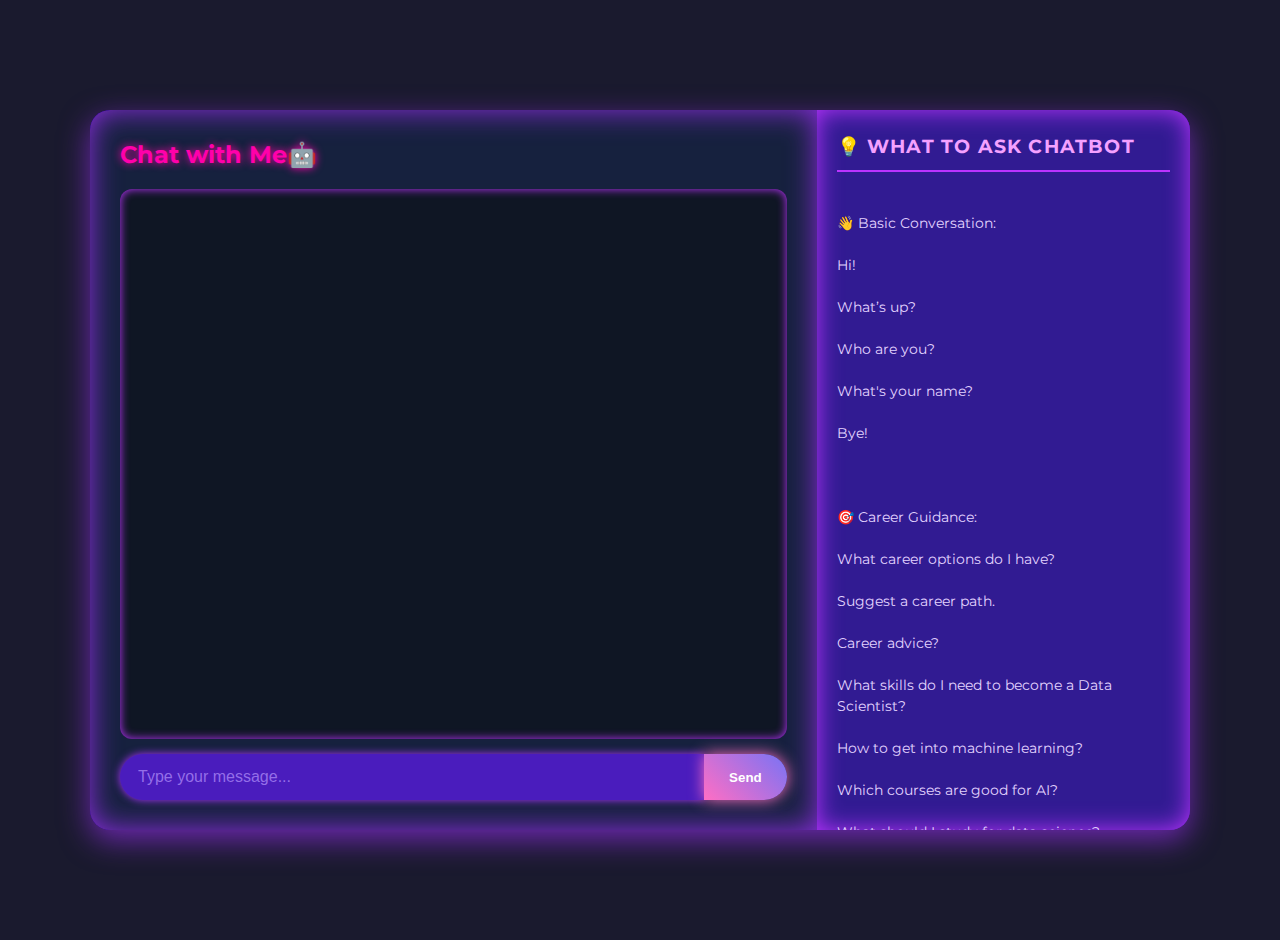
<file: templates/index.html>
<!DOCTYPE html>
<html lang="en">
<head>
<meta charset="UTF-8" />
<meta name="viewport" content="width=device-width, initial-scale=1" />
<title>ChatBot</title>
<style>
  @import url('https://fonts.googleapis.com/css2?family=Montserrat:wght@400;700&display=swap');

  body {
    margin: 0;
    font-family: 'Montserrat', sans-serif;
    background: #1a1a2e;
    color: #eee;
    display: flex;
    justify-content: center;
    align-items: center;
    height: 100vh;
    overflow: hidden;
    padding: 20px;
  }

  #container {
    display: flex;
    width: 95vw;
    max-width: 1100px;
    height: 80vh;
    background: linear-gradient(135deg, #4a00e0, #8e2de2);
    border-radius: 20px;
    box-shadow: 0 10px 30px rgba(142, 45, 226, 0.7);
    overflow: hidden;
  }

  #chat-section {
    flex: 3;
    background: #16213e;
    display: flex;
    flex-direction: column;
    padding: 30px;
    border-radius: 20px 0 0 20px;
    box-shadow: inset 0 0 30px #8e2de2;
  }

  h2 {
    margin: 0 0 20px;
    font-weight: 700;
    color: #f0a;
    text-shadow: 0 0 8px #f0a;
  }

  #chatbox {
    flex-grow: 1;
    background: #0f1624;
    border-radius: 12px;
    padding: 15px;
    overflow-y: auto;
    box-shadow: inset 0 0 10px #bb33ff;
    color: #d0c9ff;
  }

  .msg {
    margin-bottom: 15px;
    line-height: 1.4;
    opacity: 0.9;
  }
  .user {
    font-weight: 700;
    color: #ff8ef0;
  }
  .bot {
    color: #d4aaff;
  }

  #chat-form {
    margin-top: 15px;
    display: flex;
  }

  #user-input {
    flex-grow: 1;
    padding: 14px 18px;
    border: none;
    border-radius: 30px 0 0 30px;
    font-size: 16px;
    outline: none;
    background: #311b92;
    color: #eee;
    box-shadow: 0 0 8px #aa33ff;
    transition: background-color 0.3s ease;
  }
  #user-input::placeholder {
    color: #bb99ffaa;
  }
  #user-input:focus {
    background-color: #4a1cbd;
  }

  button {
    padding: 14px 25px;
    background: linear-gradient(45deg, #ff6ec4, #7873f5);
    border: none;
    border-radius: 0 30px 30px 0;
    color: #fff;
    font-weight: 700;
    cursor: pointer;
    box-shadow: 0 0 15px #ff6ec4;
    transition: background 0.3s ease;
  }
  button:hover {
    background: linear-gradient(45deg, #d645b6, #4a2fa1);
    box-shadow: 0 0 20px #d645b6;
  }

  #sidebar {
    flex: 1.5;
    background: #311b92;
    padding: 25px 20px;
    border-radius: 0 20px 20px 0;
    box-shadow: inset 0 0 25px #bb33ff;
    overflow-y: auto;
    color: #e3d4ff;
  }

  #sidebar h3 {
    font-weight: 700;
    margin-top: 0;
    margin-bottom: 20px;
    border-bottom: 2px solid #bb33ff;
    padding-bottom: 12px;
    letter-spacing: 1.2px;
    text-transform: uppercase;
    color: #f4a1ff;
  }

  #sidebar p {
    font-size: 14px;
    line-height: 1.5;
    white-space: pre-line;
  }

  /* Custom Scrollbar */
  #chatbox::-webkit-scrollbar,
  #sidebar::-webkit-scrollbar {
    width: 8px;
  }
  #chatbox::-webkit-scrollbar-thumb,
  #sidebar::-webkit-scrollbar-thumb {
    background: #a866ff;
    border-radius: 4px;
  }
  #chatbox::-webkit-scrollbar-track,
  #sidebar::-webkit-scrollbar-track {
    background: #16213e;
  }

  @media(max-width: 900px) {
    #container {
      flex-direction: column;
      height: 90vh;
    }
    #chat-section {
      border-radius: 20px 20px 0 0;
    }
    #sidebar {
      border-radius: 0 0 20px 20px;
      height: 200px;
      flex: none;
      margin-top: 15px;
    }
  }
</style>
</head>
<body>
  <div id="container">
    <section id="chat-section">
      <h2>Chat with Me🤖</h2>
      <div id="chatbox"></div>
      <form id="chat-form">
        <input
          type="text"
          id="user-input"
          placeholder="Type your message..."
          autocomplete="off"
          autofocus
        />
        <button type="submit">Send</button>
      </form>
    </section>

    <aside id="sidebar">
      <h3>💡 What to Ask ChatBot</h3>
      <p>
        👋 Basic Conversation:<br />
        Hi!<br />
        What’s up?<br />
        Who are you?<br />
        What's your name?<br />
        Bye!<br /><br />

        🎯 Career Guidance:<br />
        What career options do I have?<br />
        Suggest a career path.<br />
        Career advice?<br />
        What skills do I need to become a Data Scientist?<br />
        How to get into machine learning?<br />
        Which courses are good for AI?<br />
        What should I study for data science?<br /><br />

        🏥 Health & Fitness:<br />
        I have a headache and fever.<br />
        I'm coughing a lot.<br />
        My throat hurts.<br />
        What diet should I follow?<br />
        Suggest food for weight loss.<br />
        How should I start exercising?<br />
        Give me some fitness tips.<br /><br />

        💼 Jobs & Interviews:<br />
        Tips for job interviews?<br />
        How to crack an interview?<br />
        How to make a resume?<br />
        What to add in my CV?<br /><br />

        🧠 Motivation & Study:<br />
        I feel low.<br />
        I need motivation.<br />
        I'm stressed.<br />
        How to focus on studying?<br />
        I get distracted.<br />
        Tips for studying better?<br /><br />

        🧪 Bonus: Random & Curious:<br />
        How old are you?<br />
        Do you sleep?<br />
        Are you smarter than me?<br />
        Can you write me a poem?
      </p>
    </aside>
  </div>

  <script>
    const chatForm = document.getElementById('chat-form');
    const userInput = document.getElementById('user-input');
    const chatbox = document.getElementById('chatbox');

    chatForm.onsubmit = async (e) => {
      e.preventDefault();
      const msg = userInput.value.trim();
      if (!msg) return;

      chatbox.innerHTML += `<div class="msg"><span class="user">You:</span> ${msg}</div>`;
      userInput.value = '';
      chatbox.scrollTop = chatbox.scrollHeight;

      try {
        const res = await fetch('/get', {
          method: 'POST',
          headers: { 'Content-Type': 'application/x-www-form-urlencoded' },
          body: `msg=${encodeURIComponent(msg)}`,
        });
        const data = await res.json();
        chatbox.innerHTML += `<div class="msg"><span class="bot">ChattyBot:</span> ${data.response}</div>`;
        chatbox.scrollTop = chatbox.scrollHeight;
      } catch (error) {
        chatbox.innerHTML += `<div class="msg" style="color:#f66;"><span class="bot">ChattyBot:</span> Sorry, something went wrong.</div>`;
      }
    };
  </script>
</body>
</html>
</file>
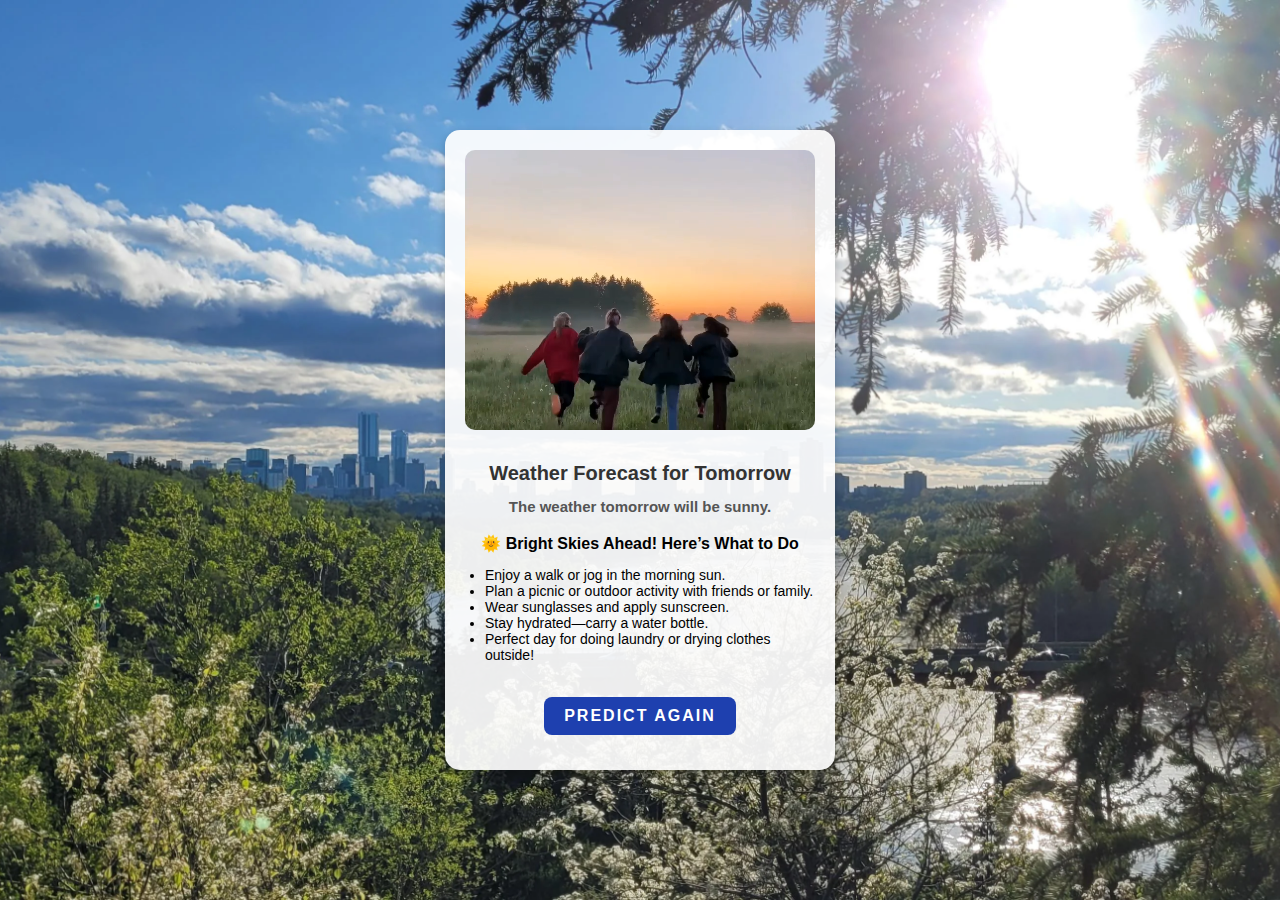
<file: rainprojectjp/templates/sunny.html>
<!DOCTYPE html>
<html lang="en">
<head>
  <meta charset="UTF-8" />
  <meta name="viewport" content="width=device-width, initial-scale=1.0" />
  <title>Weather Forecast</title>
  <link rel="stylesheet" href="../static/css/output.css" />
  <style>
    body {
      background-image: url('../static/css/bgsunny.webp');
      background-size: cover;
      background-position: center;
      font-family: Arial, sans-serif;
      margin: 0;
      padding: 0;
    }

    .weather-info {
      background-color: rgba(255, 255, 255, 0.92);
      border-radius: 15px;
      padding: 20px;
      max-width: 350px;
      width: 90%;
      margin: 40px auto;
      text-align: center;
      box-shadow: 0 4px 10px rgba(0, 0, 0, 0.2);
    }

    .sunny-video {
      width: 100%;
      max-height: 280px;
      object-fit: cover;
      border-radius: 10px;
      margin-bottom: 15px;
    }

    .info-btn {
      display: inline-block;
      margin-top: 20px;
      padding: 10px 20px;
      background-color: #1e40af;
      color: white;
      border-radius: 8px;
      text-decoration: none;
      font-weight: bold;
    }

    h1 {
      font-size: 20px;
      margin-bottom: 8px;
    }

    h2 {
      font-size: 16px;
      margin: 15px 0 10px;
    }

    ul {
      font-size: 14px;
      text-align: left;
      padding-left: 20px;
    }

    p {
      font-size: 15px;
      margin: 10px 0;
    }
  </style>
</head>
<body>
  <div class="weather-info">
    <video class="sunny-video" autoplay muted loop playsinline>
      <source src="../static/css/sunnyvideo.mp4" type="video/mp4" />
      Your browser does not support the video tag.
    </video>

    <h1>Weather Forecast for Tomorrow</h1>
    <p>The weather tomorrow will be sunny.</p>

    <div class="suggestions">
      <h2>🌞 Bright Skies Ahead! Here’s What to Do</h2>
      <ul>
        <li>Enjoy a walk or jog in the morning sun.</li>
        <li>Plan a picnic or outdoor activity with friends or family.</li>
        <li>Wear sunglasses and apply sunscreen.</li>
        <li>Stay hydrated—carry a water bottle.</li>
        <li>Perfect day for doing laundry or drying clothes outside!</li>
      </ul>
    </div>

    <a class="info-btn" href="/">Predict Again</a>
  </div>
</body>
</html>
</file>
<file: rainprojectjp/static/css/output.css>
body {
    font-family: 'Roboto', sans-serif;
    margin: 0;
    padding: 0;
    background-size: cover;
    display: flex;
    justify-content: center;
    align-items: center;
    min-height: 100vh;
}

.raindrop {
    position: absolute;
    width: 2px;
    height: 10px;
    background-color: rgba(255, 255, 255, 0.5);
    animation: fall 1.5s linear infinite;
}

.raindrop:nth-child(1) {
    left: 5%;
    animation-delay: 0s;
}

.raindrop:nth-child(2) {
    left: 10%;
    animation-delay: 0.2s;
}

.raindrop:nth-child(3) {
    left: 15%;
    animation-delay: 0.4s;
}

@keyframes fall {
    0% {
        transform: translateY(-50px);
    }

    100% {
        transform: translateY(45vh);
    }
}

.weather-info {
    background-color: rgba(255, 255, 255, 0.8);
    border-radius: 10px;
    padding: 40px;
    box-shadow: 0 5px 15px rgba(0, 0, 0, 0.1);
    max-width: 400px;
    width: 100%;
    text-align: center;
    position: relative;
    z-index: 1;
}

.rainy-img {
    width: 250px;
    margin-bottom: 20px;
}

h1 {
    color: #333;
    font-size: 24px;
    font-weight: 700;
    margin-bottom: 10px;
}

p {
    color: #555;
    font-size: 18px;
    line-height: 1.6;
    margin-bottom: 20px;
    font-weight: 600;
}

.thank-you {
    color: #444;
    font-size: 16px;
}

.footer {
    margin-top: 20px;
    font-size: 12px;
    color: #888;
}

.info-btn {
    color: #fff;
    background: rgb(4, 4, 96);
    text-decoration: none;
    text-transform: uppercase;
    font-weight: 700;
    letter-spacing: 2px;
    padding: 10px 20px;
    border-radius: 5px;
    transition: background 0.3s;
    margin: 15px;
}

.info-btn:hover {
    background: #072a33;
}

.sunny-img {
    width: 250px; /* Adjust the width as needed */
    margin-bottom: 20px;
}
</file>
